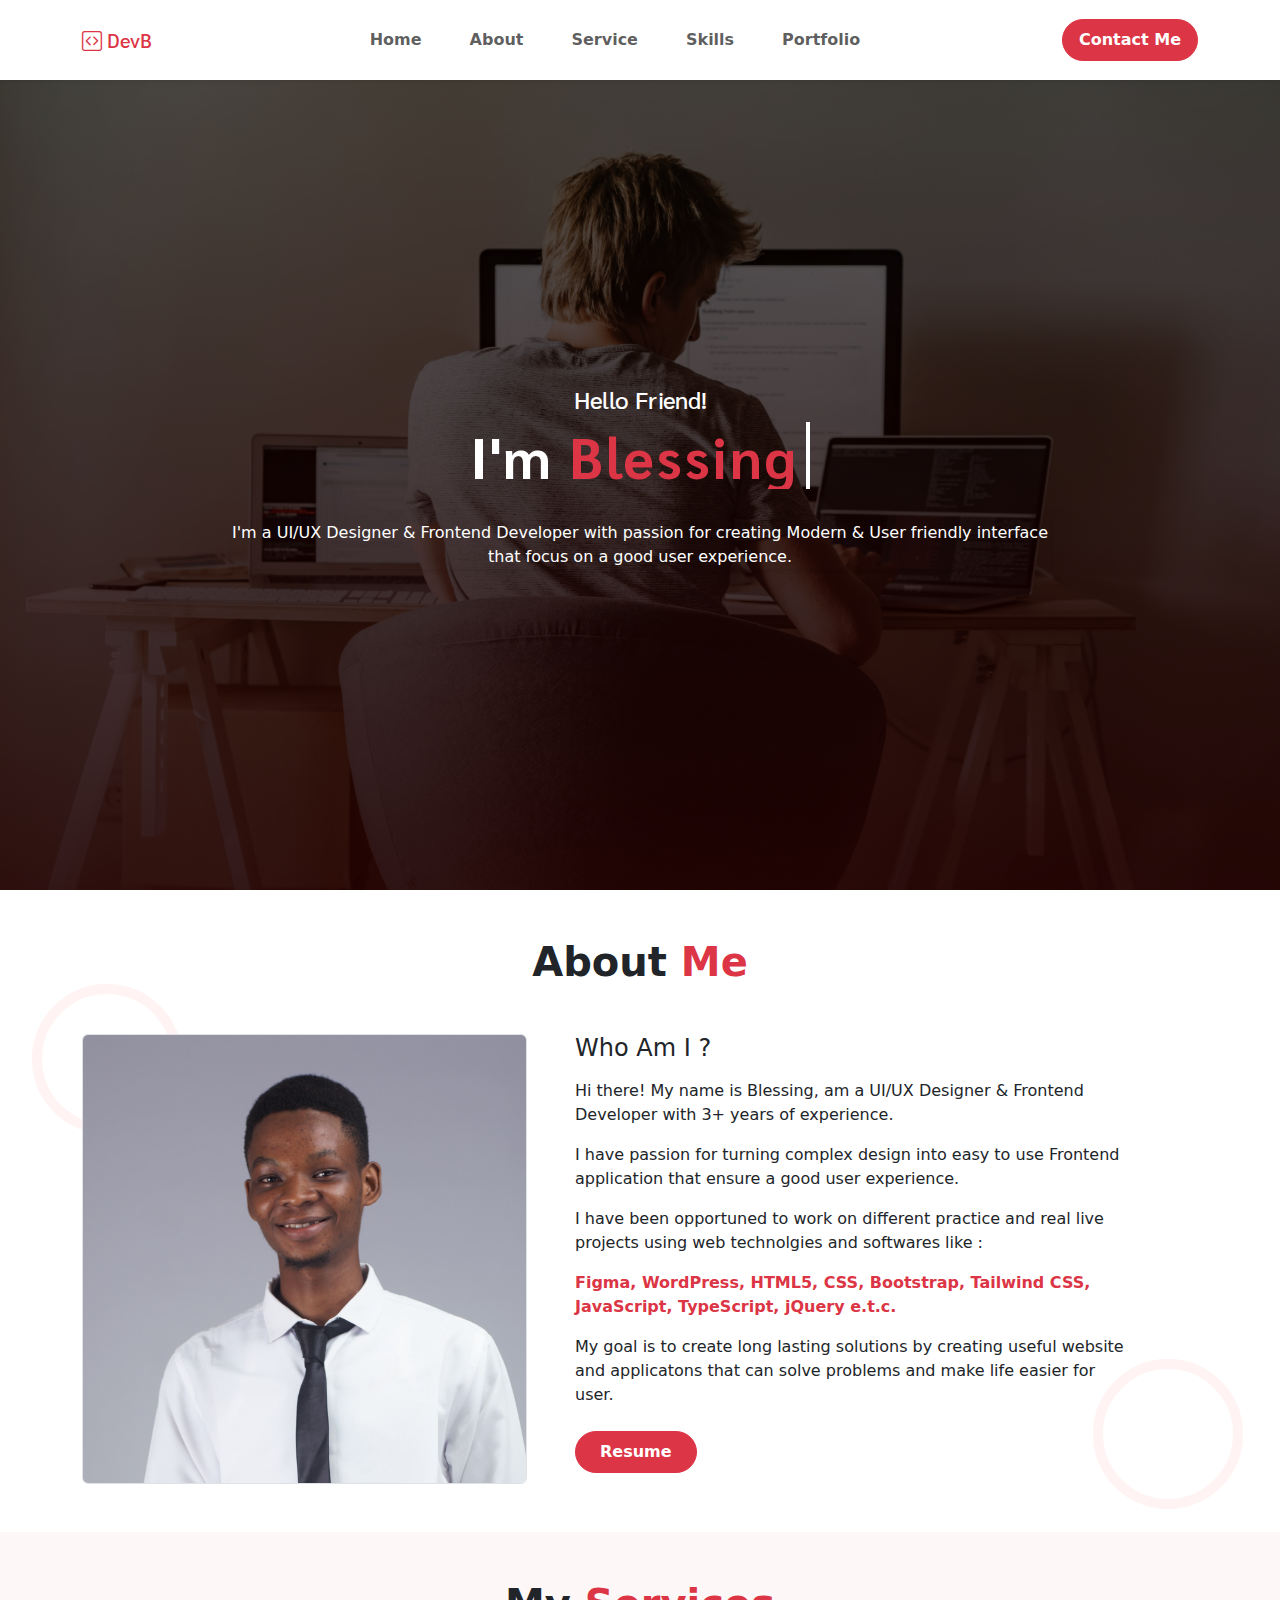
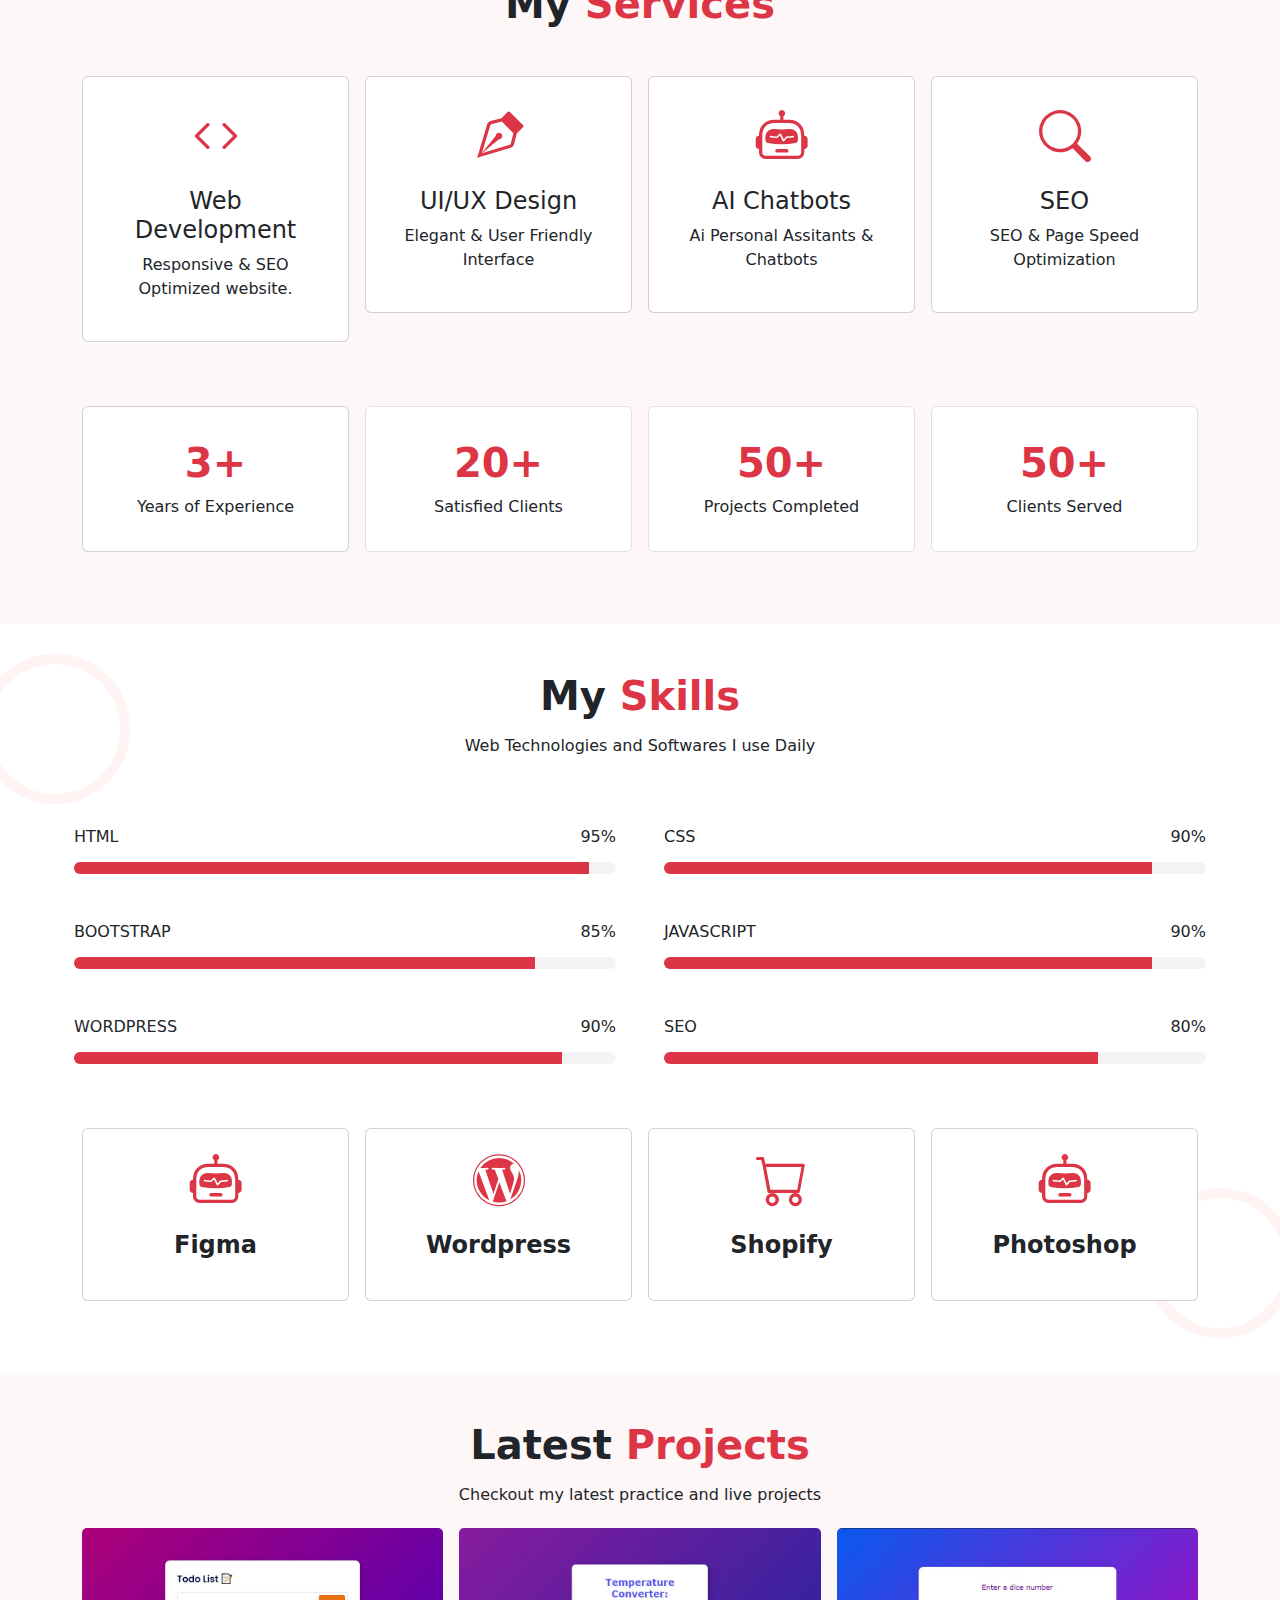
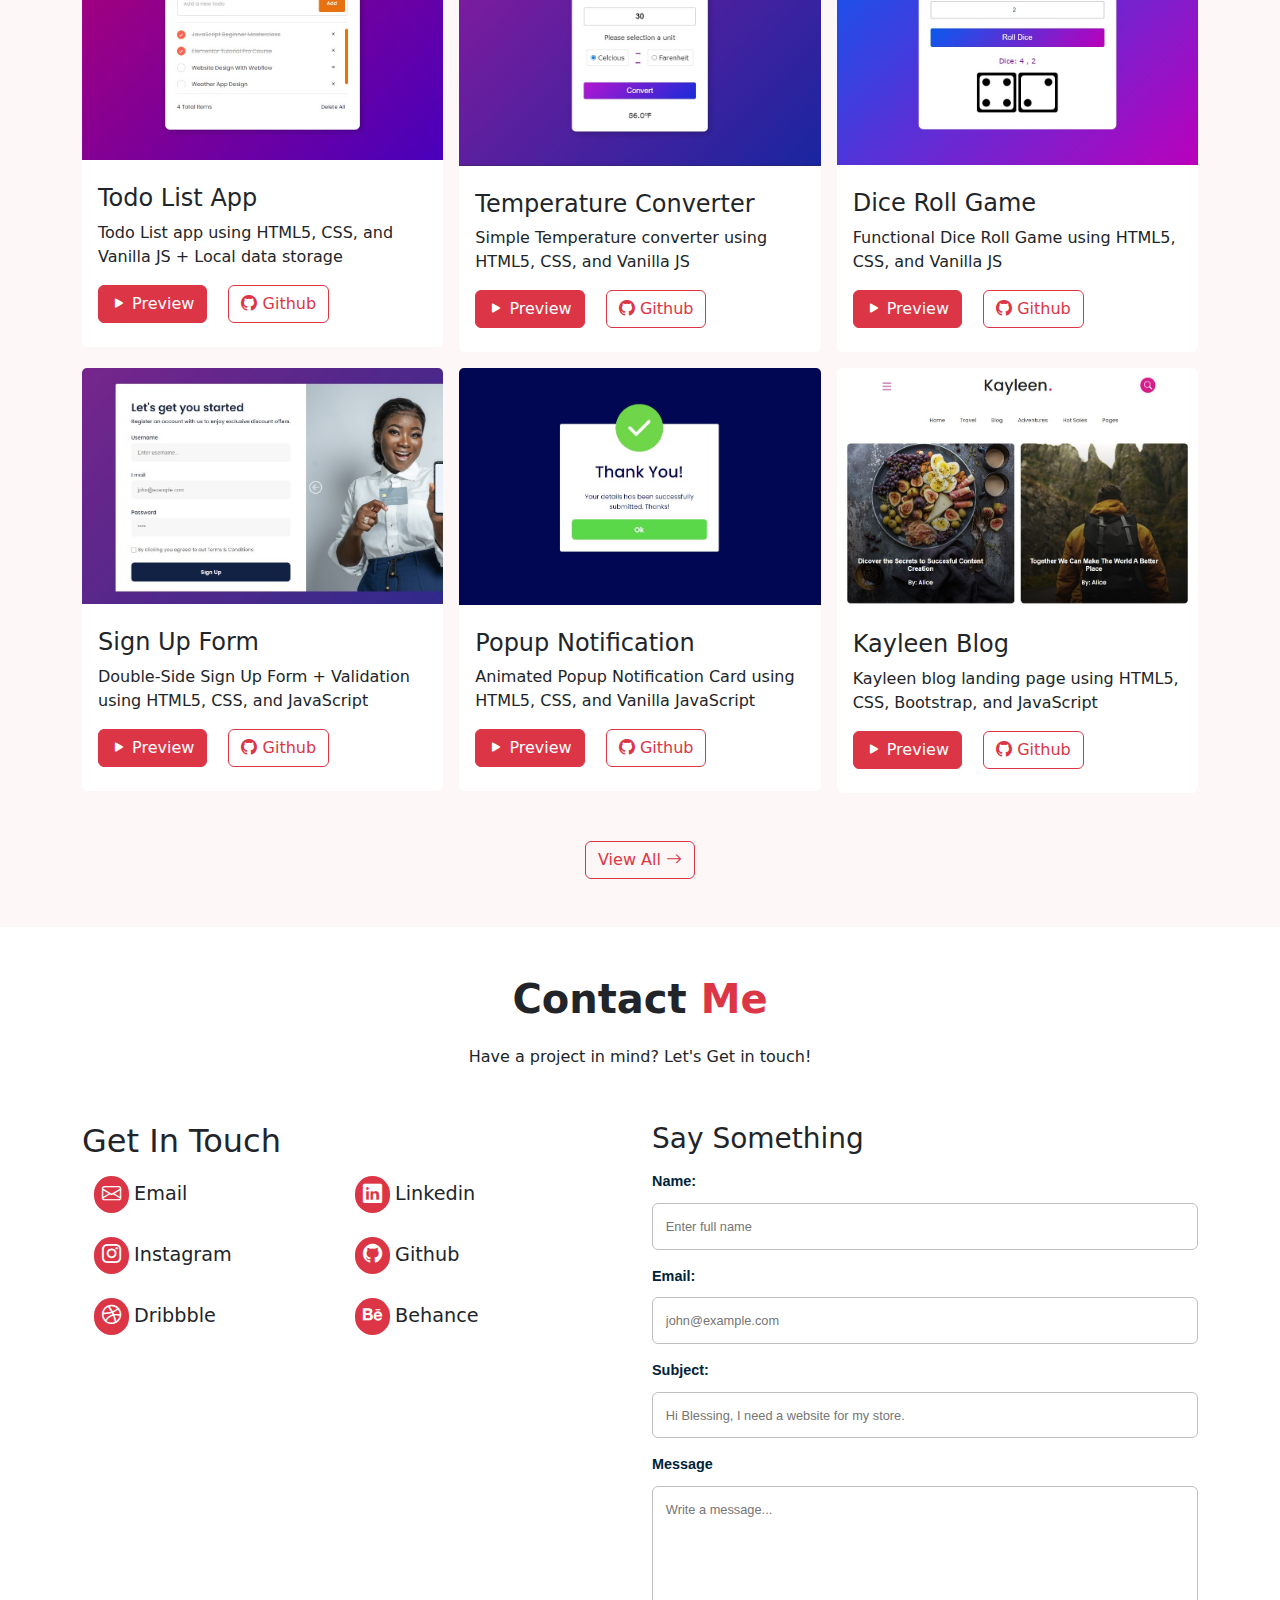
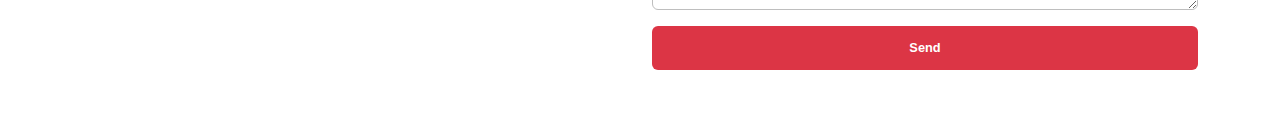
<file: index.html>
<!DOCTYPE html>
<html lang="en">
<head>
    <meta charset="UTF-8">
    <meta name="viewport" content="width=device-width, initial-scale=1.0">
    <title>Blessing Abayomi</title>
    <!-- Favicon -->
    <link rel="shortcut icon" href="favicon.ico" type="image/x-icon">
    <!-- Bootstrap -->
    <link rel="stylesheet"
        href="https://cdn.jsdelivr.net/npm/bootstrap-icons@1.11.3/font/bootstrap-icons.min.css"
    />
    <link rel="stylesheet" href="./bootstrap/css/bootstrap.min.css">
    <!-- Google Fonts -->
    <link rel="preconnect" href="https://fonts.googleapis.com">
    <link rel="preconnect" href="https://fonts.gstatic.com" crossorigin>
    <link
        href="https://fonts.googleapis.com/css2?family=Sarabun:ital,wght@0,100;0,200;0,300;0,400;0,500;0,600;0,700;0,800;1,100;1,200;1,300;1,400;1,500;1,600;1,700;1,800&display=swap"
        rel="stylesheet">
    <!-- Main Stylesheet -->
    <link rel="stylesheet" href="./style.css">

</head>
<body>
    <!-- Navigation Menu -->
    <header class="navbar bg-white shadow-sm py-2 py-md-1" id="navbar">
        <div class="container-md flex-row justify-content-between align-items-center">
            <a href="./index.html" class="navbar-brand text-danger sarabun-medium">
                <i class="bi bi-code-square"></i>
                DevB
            </a>
            <div class="navbar-container d-none d-md-block offscreen" data-value="100vw">
                <nav class="navbar">
                    <div class="menu-icon d-md-none close-icon">
                        <i class="bi bi-x text-danger h1 fw-bold"></i>
                    </div>
                    <ul class="navbar-nav text-light flex-column flex-md-row justify-content-center py-2 py-md-2 fw-semibold w-100">
                        <li class="nav-item mx-md-4">
                            <a href="./index.html" class="nav-link">Home</a>
                        </li>
                        <li class="nav-item mx-md-4">
                            <a href="#about" class="nav-link">About</a>
                        </li>
                        <li class="nav-item mx-md-4">
                            <a href="#service" class="nav-link">Service</a>
                        </li>
                        <li class="nav-item mx-md-4">
                            <a href="#skills" class="nav-link">Skills</a>
                        </li>
                        <li class="nav-item mx-md-4">
                            <a href="#portfolio" class="nav-link">Portfolio</a>
                        </li>
                        <a href="#contact" class="btn btn-danger px-4 py-2 mt-4 mx-4 rounded-pill d-inline-block d-md-none fw-semibold">
                            Contact Me
                        </a>
                    </ul>
                </nav>
            </div>

            <a href="#contact" class="btn btn-danger px-3 py-2 rounded-pill d-none d-md-inline-block fw-semibold">
                Contact Me
            </a>

            <div class="d-md-none menu-icon hamburger-icon">
                <i class="bi bi-list text-danger h1 fw-bold"></i>
            </div>
        </div>
    </header>

    <!-- Hero Section -->
    <section class="hero py-5">
        <div class="container px-4 h-100">
                <div class="heading text-center">
                    <h4 class="text-white sarabun-medium"> Hello Friend!</h4>
                    <div class="scroll-text sarabun-bold text-danger display-4 fw-bold">
                        <p class="text-1">
                            <span class="text-white">I'm</span>
                            Blessing
                        </p>
                        <p class="text-2">
                            <span class="text-white">I'm a</span>
                            UI/UX Designer
                        </p>
                        <p class="text-3">
                            <span class="text-white">&</span>
                            Frontend Developer
                        </p>
                    </div>
                </div>
                <p class="text-white shadow-sm text-center  w-75">
                    I'm a UI/UX Designer & Frontend Developer with passion for
                    creating Modern & User friendly interface
                    that focus on a good user experience.
                </p>
        </div>
    </section>

    <!-- About Section -->
    <section class="about py-5 position-relative" id="about">
        <div class="container px-5 px-sm-4">
            <h2 class="mb-4 mb-sm-5 fw-semibold display-6 text-center">
                About
                <span class="text-danger">Me</span>
            </h2>
            <div class="row g-4 text-start justify-content-center pe-md-5 position-relative">
                <div class="abstract one"></div>
                <div class="abstract two"></div>
                <div class="col-12 p-0 col-md-5 img-card rounded border overflow-hidden order-2 order-md-1">
                    <img
                        src="./img/remedy.jpg"
                        alt="remedy"
                        class="img-fluid"
                    />
                </div>
                <div class="col-12 col-md-7 order-1 order-md-2 ps-md-5">
                    <div class="paragraph mb-4">
                        <h4 class="mb-3 text-capitalize">Who am I ?</h4>
                        <p>
                            Hi there! My name is Blessing, am a UI/UX Designer & Frontend Developer
                            with 3+ years of experience.
                        </p>
                        <p>
                            I have passion for turning complex design into easy to use Frontend
                            application that ensure a good user experience.
                        </p>
                        <p>
                            I have been opportuned to work on different practice and real live projects using
                            web technolgies and softwares like :
                        </p>
                        <p>
                            <b class="text-danger">Figma, WordPress, HTML5, CSS, Bootstrap, Tailwind CSS, JavaScript, 
                                TypeScript, jQuery e.t.c.
                            </b>
                        </p>
                        <p>
                            My goal is to create long lasting solutions
                            by creating useful website and applicatons that can solve problems and
                            make life easier for user.
                        </p>
                    </div>
                    <a href="./Resume.pdf" target="_blank" class="btn btn-danger px-4 py-2 rounded-pill fw-semibold" download="resume">
                        Resume
                    </a>
                </div>
            </div>
        </div>
    </section>

    <!-- Service Section -->
    <section class="service py-5" id="service">
        <div class="container text-center">
            <h2 class="mb-4 mb-sm-5 fw-semibold display-6">
                My
                <span class="text-danger">
                    Services
                </span>
            </h2>
            <div class="row g-3 text-center align-items-stretch">
                <div class="col-12 col-lg-3 col-sm-6">
                    <div class="card py-4 px-2">
                        <i class="bi bi-code c-icon text-danger"></i>
                        <div class="card-body">
                            <h4 class="card-title">Web Development</h4>
                            <p class="card-text">Responsive & SEO Optimized website.</p>
                        </div>
                    </div>
                </div>
                <div class="col-12 col-lg-3 col-sm-6">
                    <div class="card py-4 px-2">
                        <i class="bi bi-vector-pen c-icon text-danger"></i>
                        <div class="card-body">
                            <h4 class="card-title">UI/UX Design</h4>
                            <p class="card-text">Elegant & User Friendly Interface</p>
                        </div>
                    </div>
                </div>
                <div class="col-12 col-lg-3 col-sm-6">
                    <div class="card py-4 px-2">
                        <i class="bi bi-robot c-icon text-danger"></i>
                        <div class="card-body">
                            <h4 class="card-title">AI Chatbots</h4>
                            <p class="card-text">Ai Personal Assitants & Chatbots</p>
                        </div>
                    </div>
                </div>
                <div class="col-12 col-lg-3 col-sm-6">
                    <div class="card py-4 px-2">
                        <i class="bi bi-search c-icon text-danger"></i>
                        <div class="card-body">
                            <h4 class="card-title">SEO</h4>
                            <p class="card-text">SEO & Page Speed Optimization</p>
                        </div>
                    </div>
                </div>
            </div>
            <div class="row mt-5 mb-4 g-3 text-center stats">
                <div class="col-12 col-lg-3 col-sm-6">
                    <div class="card py-3 px-2">
                        <div class="card-body">
                            <h4 class="card-title display-6 fw-bold text-danger">3+</h4>
                            <p class="card-text">Years of Experience</p>
                        </div>
                    </div>
                </div>
                <div class="col-12 col-lg-3 col-sm-6">
                    <div class="card border py-3 px-2">
                        <div class="card-body">
                            <h4 class="card-title display-6 fw-bold text-danger">20+</h4>
                            <p class="card-text">Satisfied Clients</p>
                        </div>
                    </div>
                </div>
                <div class="col-12 col-lg-3 col-sm-6">
                    <div class="card border py-3 px-2">
                        <div class="card-body">
                            <h4 class="card-title display-6 fw-bold text-danger">50+</h4>
                            <p class="card-text">Projects Completed</p>
                        </div>
                    </div>
                </div>
                <div class="col-12 col-lg-3 col-sm-6">
                    <div class="card border py-3 px-2">
                        <div class="card-body">
                            <h4 class="card-title display-6 fw-bold text-danger">50+</h4>
                            <p class="card-text">Clients Served</p>
                        </div>
                    </div>
                </div>
            </div>
        </div>
    </section>

    <!-- My Skills -->
    <section class="skills py-5 position-relative overflow-hidden" id="skills">
        <div class="abstract one"></div>
        <div class="abstract two"></div>
        <div class="container text-center">
            <h2 class="fw-semibold display-6">
                My
                <span class="text-danger" data-outline="Skills">
                    Skills
                </span>
            </h2>
            <h6 class="mt-3 mb-5 mb-sm-4">Web Technologies and Softwares I use Daily</h6>
            <div class="row row-cols-md-2 g-4 g-md-5 px-3 mt-md-3 mb-5">
                <div class="progress-group pe-md-4 p-0">
                    <div class="progress-label d-flex justify-content-between mb-2">
                        <h6>HTML</h6>
                        <h6>95%</h6>
                    </div>
                    <div class="progress p-0" role="progressbar" aria-label="HTML5" aria-valuenow="100" aria-valuemin="0" aria-valuemax="100">
                        <div class="progress-bar bg-danger" data-value="95%" style="width: 95%"></div>
                    </div>
                </div>

                <div class="progress-group ps-md-4 p-0">
                    <div class="progress-label d-flex justify-content-between mb-2">
                        <h6>CSS</h6>
                        <h6>90%</h6>
                    </div>
                    <div class="progress p-0" role="progressbar" aria-label="CSS3" aria-valuenow="100" aria-valuemin="0" aria-valuemax="100">
                        <div class="progress-bar bg-danger" data-value="90%" style="width: 90%"></div>
                    </div>
                </div>

                <div class="progress-group pe-md-4 p-0">
                    <div class="progress-label d-flex justify-content-between mb-2">
                        <h6>BOOTSTRAP</h6>
                        <h6>85%</h6>
                    </div>
                    <div class="progress p-0" role="progressbar" aria-label="BOOTSTRAP" aria-valuenow="100" aria-valuemin="0" aria-valuemax="100">
                        <div class="progress-bar bg-danger" data-value="85%" style="width: 85%"></div>
                    </div>
                </div>

                <div class="progress-group ps-md-4 p-0">
                    <div class="progress-label d-flex justify-content-between mb-2">
                        <h6>JAVASCRIPT</h6>
                        <h6>90%</h6>
                    </div>
                    <div class="progress p-0" role="progressbar" aria-label="JAVASCRIPT" aria-valuenow="100" aria-valuemin="0" aria-valuemax="100">
                        <div class="progress-bar bg-danger" data-value="90%" style="width: 90%"></div>
                    </div>
                </div>

                <div class="progress-group pe-md-4 p-0">
                    <div class="progress-label d-flex justify-content-between mb-2">
                        <h6>WORDPRESS</h6>
                        <h6>90%</h6>
                    </div>
                    <div class="progress p-0" role="progressbar" aria-label="WORDPRESS" aria-valuenow="100" aria-valuemin="0" aria-valuemax="100">
                        <div class="progress-bar bg-danger" data-value="90%" style="width: 90%"></div>
                    </div>
                </div>

                <div class="progress-group ps-md-4 p-0">
                    <div class="progress-label d-flex justify-content-between mb-2">
                        <h6>SEO</h6>
                        <h6>80%</h6>
                    </div>
                    <div class="progress p-0" role="progressbar" aria-label="SEO" aria-valuenow="100" aria-valuemin="0" aria-valuemax="100">
                        <div class="progress-bar bg-danger" data-value="80%" style="width: 80%"></div>
                    </div>
                </div>
            </div>
            <div class="row mt-5 mb-4 g-3 text-center stats">
                <div class="col-6 col-lg-3">
                    <div class="card py-3 px-2">
                        <i class="bi bi-robot c-icon text-danger"></i>
                        <div class="card-body">
                            <h4 class="card-title fw-semibold">Figma</h4>
                        </div>
                    </div>
                </div>
                <div class="col-6 col-lg-3">
                    <div class="card py-3 px-2">
                        <i class="bi bi-wordpress c-icon text-danger"></i>
                        <div class="card-body">
                            <h4 class="card-title fw-semibold">Wordpress</h4>
                        </div>
                    </div>
                </div>
                <div class="col-6 col-lg-3">
                    <div class="card py-3 px-2">
                        <i class="bi bi-cart c-icon text-danger"></i>
                        <div class="card-body">
                            <h4 class="card-title fw-semibold">Shopify</h4>
                        </div>
                    </div>
                </div>
                <div class="col-6 col-lg-3">
                    <div class="card py-3 px-2">
                        <i class="bi bi-robot c-icon text-danger"></i>
                        <div class="card-body">
                            <h4 class="card-title fw-semibold">Photoshop</h4>
                        </div>
                    </div>
                </div>
            </div>
        </div>
    </section>

    <!-- Portfolio Section -->
    <section class="portfolio py-5" id="portfolio">
        <div class="container text-center">
            <h2 class="fw-semibold display-6">
                Latest
                <span class="text-danger">
                    Projects
                </span>
            </h2>
            <h6 class="mt-3 mb-5 mb-sm-4">Checkout my latest practice and live projects</h6>
            <div class="row g-3 text-start">
                <div class="col-12 col-lg-4 col-sm-6">
                    <div class="card  border-0">
                        <img class="card-img-top" src="./img/projects/todo-list-app.jpg" alt="todo-list-app" />
                        <div class="card-body py-4">
                            <h4 class="card-title mb-2">Todo List App</h4>
                            <p class="card-text">Todo List app using HTML5, CSS, and Vanilla JS + Local data storage</p>
                            <a href="https://codesignerd.github.io/todo-list-app" class="card-link btn btn-danger">
                                <i class="bi bi-play-fill"></i> Preview
                            </a>
                            <a href="https://github.com/codesignerd/kayleen-blog" class="card-link btn btn-outline-danger">
                                <i class="bi bi-github card-link text-danger"></i> Github
                            </a>
                        </div>
                    </div>
                </div>
                <div class="col-12 col-lg-4 col-sm-6">
                    <div class="card  border-0">
                        <img class="card-img-top" src="./img/projects/temperature-converter.jpg" alt="temperature-converter" />
                        <div class="card-body py-4">
                            <h4 class="card-title mb-2">Temperature Converter</h4>
                            <p class="card-text">Simple Temperature converter using HTML5, CSS, and Vanilla JS</p>
                            <a href="https://codesignerd.github.io/temperature-converter" class="card-link btn btn-danger">
                                <i class="bi bi-play-fill"></i> Preview
                            </a>
                            <a href="https://github.com/codesignerd/temperature-converter" class="card-link btn btn-outline-danger">
                                <i class="bi bi-github card-link text-danger"></i> Github
                            </a>
                        </div>
                    </div>
                </div>
                <div class="col-12 col-lg-4 col-sm-6">
                    <div class="card border-0">
                        <img class="card-img-top" src="./img/projects/dice-roll-game.jpg" alt="dice-roll-game" />
                        <div class="card-body py-4">
                            <h4 class="card-title mb-2">Dice Roll Game</h4>
                            <p class="card-text">Functional Dice Roll Game using HTML5, CSS, and Vanilla JS</p>
                            <a href="https://codesignerd.github.io/" class="card-link btn btn-danger">
                                <i class="bi bi-play-fill"></i> Preview
                            </a>
                            <a href="https://github.com/codesignerd/" class="card-link btn btn-outline-danger">
                                <i class="bi bi-github card-link text-danger"></i> Github
                            </a>
                        </div>
                    </div>
                </div>
                <div class="col-12 col-lg-4 col-sm-6">                    
                    <div class="card border-0">
                        <img class="card-img-top" src="./img/projects/sign-up-form.jpg" alt="sign-up-form" />
                        <div class="card-body py-4">
                            <h4 class="card-title mb-2">Sign Up Form</h4>
                            <p class="card-text">Double-Side Sign Up Form + Validation using HTML5, CSS, and JavaScript</p>
                            <a href="https://codesignerd.github.io/" class="card-link btn btn-danger">
                                <i class="bi bi-play-fill"></i> Preview
                            </a>
                            <a href="https://github.com/codesignerd/" class="card-link btn btn-outline-danger">
                                <i class="bi bi-github card-link text-danger"></i> Github
                            </a>
                        </div>
                    </div>
                </div>
                <div class="col-12 col-lg-4 col-sm-6">
                    <div class="card border-0">
                        <img class="card-img-top" src="./img/projects/popup-card.jpg" alt="popup-card" />
                        <div class="card-body py-4">
                            <h4 class="card-title mb-2">Popup Notification</h4>
                            <p class="card-text">Animated Popup Notification Card using HTML5, CSS, and Vanilla JavaScript</p>
                            <a href="https://codesignerd.github.io/" class="card-link btn btn-danger">
                                <i class="bi bi-play-fill"></i> Preview
                            </a>
                            <a href="https://github.com/codesignerd/" class="card-link btn btn-outline-danger">
                                <i class="bi bi-github card-link text-danger"></i> Github
                            </a>
                        </div>
                    </div>
                </div>
                <div class="col-12 col-lg-4 col-sm-6">
                    <div class="card border-0">
                        <img class="card-img-top" src="./img/projects/kayleen-blog.jpg" alt="kayleen-blog" />
                        <div class="card-body py-4">
                            <h4 class="card-title mb-2">Kayleen Blog</h4>
                            <p class="card-text">Kayleen  blog landing page using HTML5, CSS, Bootstrap, and JavaScript</p>
                            <a href="https://codesignerd.github.io/" class="card-link btn btn-danger">
                                <i class="bi bi-play-fill"></i> Preview
                            </a>
                            <a href="https://github.com/codesignerd/" class="card-link btn btn-outline-danger">
                                <i class="bi bi-github card-link text-danger"></i> Github
                            </a>
                        </div>
                    </div>
                </div>
            </div>
            <a href="./portfolio.html" class="btn btn-outline-danger mt-5">
                View All 
                <i class="bi bi-arrow-right card-link text-danger"></i>
            </a>
        </div>
        </div>
    </section>

    <!-- Contact Section -->
    <section class="contact bg-white py-5" id="contact">
        <div class="container text-center">
            <h2 class="mb-3 mb-sm-4 fw-semibold display-6">
                Contact
                <span class="text-danger">
                    Me
                </span>
            </h2>
            <h6>Have a project in mind? Let's Get in touch!</h6>
            <div class="mt-3 mt-sm-4 row g-3 text-start g-md-4 justify-content-center">
                <div class="col-md-6">
                    <h2 class="py-2">Get In Touch</h2>
                    <div class="row g-4 row-cols-2 ps-4 pe-4">
                        <a href="mailto:blessingabayomi0204@gmail.com" class="nav-link">
                            <div class="details">
                                <div class="box bg-danger d-inline-block py-1 px-2">
                                    <i class="bi bi-envelope text-white"></i>
                                </div>
                                <span>Email</span>
                            </div>
                        </a>
                        <a href="https://linkedin.com/blessingabayomi" class="nav-link">
                            <div class="details">
                                <div class="box bg-danger d-inline-block py-1 px-2">
                                    <i class="bi bi-linkedin text-white"></i>
                                </div>
                                <span>Linkedin</span>
                            </div>
                        </a>
                        <a href="https://instagram.com/blessing.ux" class="nav-link">
                            <div class="details">
                                <div class="box bg-danger d-inline-block py-1 px-2">
                                    <i class="bi bi-instagram text-white"></i>
                                </div>
                                <span>Instagram</span>
                            </div>
                        </a>
                        <a href="https://github.com/codesignerd" class="nav-link">
                            <div class="details">
                                <div class="box bg-danger d-inline-block py-1 px-2">
                                    <i class="bi bi-github text-white"></i>
                                </div>
                                <span>Github</span>
                            </div>
                        </a>
                        <a href="https://dribbble.com/blessing_ux" class="nav-link">
                            <div class="details">
                                <div class="box bg-danger d-inline-block py-1 px-2">
                                    <i class="bi bi-dribbble text-white"></i>
                                </div>
                                <span>Dribbble</span>
                            </div>
                        </a>
                        <a href="https://behance.com/blessing_ux" class="nav-link">
                            <div class="details">
                                <div class="box bg-danger d-inline-block py-1 px-2">
                                    <i class="bi bi-behance text-white"></i>
                                </div>
                                <span>Behance</span>
                            </div>
                        </a>
                    </div>
                </div>
                <div class="col-md-6">
                    <h3 class="py-2">Say Something</h3>
                    <form action="https://formspree.io/f/mdknnyly" class="contact-form" method="POST">
                        <div class="form-group">
                            <label for="fullName" class="form-label">Name:</label>
                            <input
                                type="text"
                                name="name"
                                id="fullName"
                                placeholder="Enter full name"
                                class="form-input"
                                required
                            />
                        </div>
                        <div class="form-group">
                            <label for="email" class="form-label">Email:</label>
                            <input
                                type="email"
                                name="email"
                                id="email"
                                placeholder="john@example.com"
                                class="form-input"
                                required  
                            />
                        </div>
                        <div class="form-group">
                            <label for="fullName" class="form-label">Subject:</label>
                            <input
                                type="text"
                                name="subject"
                                id="subject"
                                placeholder="Hi Blessing, I need a website for my store."
                                class="form-input"
                                required
                            />
                        </div>
                        <div class="form-group">
                            <label for="message" class="form-label">Message</label>
                            <textarea
                                name="message"
                                id="message"
                                cols="40"
                                rows="5"
                                placeholder="Write a message..."
                            ></textarea>
                        </div>
                        <button type="submit" class="bg-danger">Send</button>
                    </form>
                </div>
            </div>
        </div>
    </section>
    
    <!-- Scroll To Top Btn -->
    <a href="#navbar" class="btn btn-danger scroll-top-btn" id="scroll-top-btn">
        <i class="bi bi-arrow-up"></i>
    </a>
    
    <!-- Footer -->
    <footer class="footer" id="footer">
        <div class="container">
                
        </div>
    </footer>
    
    <script src="./bootstrap/js/bootstrap.bundle.min.js"></script>
    <script src="./main.js"></script>
</body>
</html>
</file>
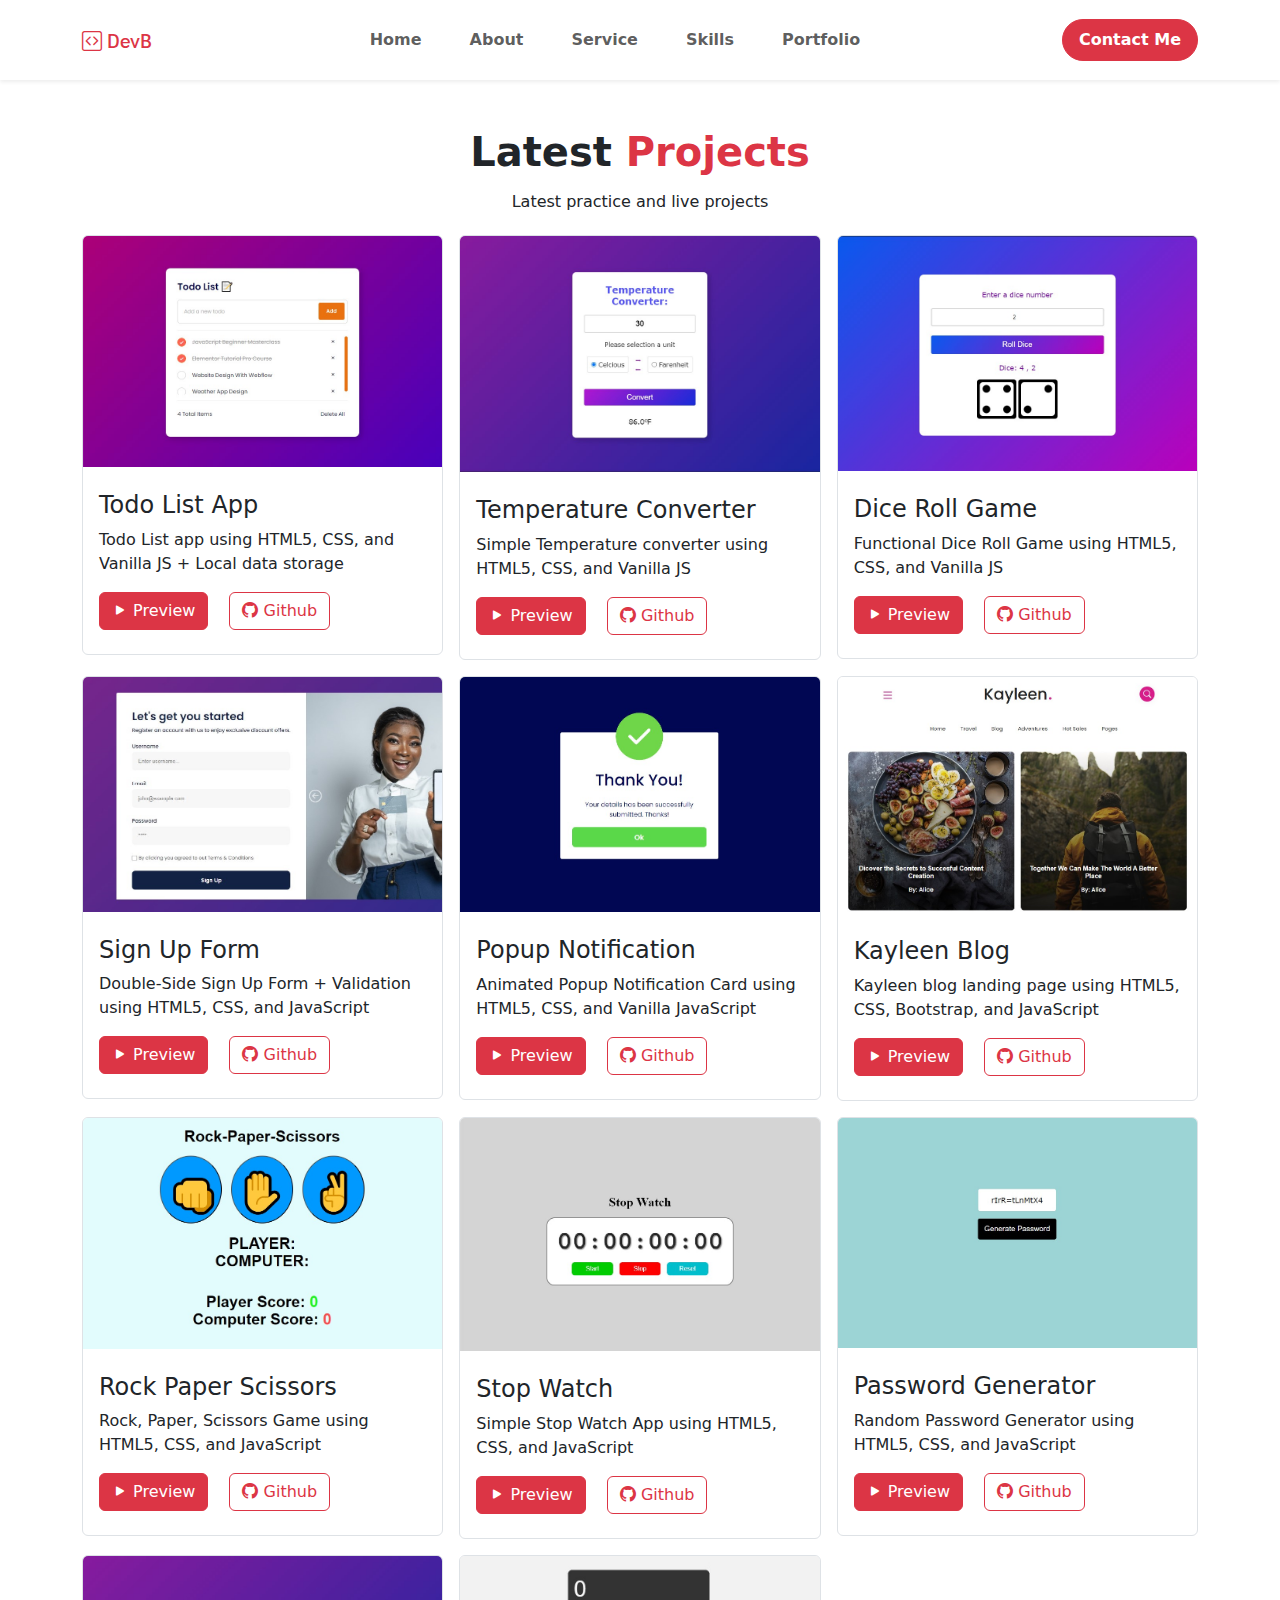
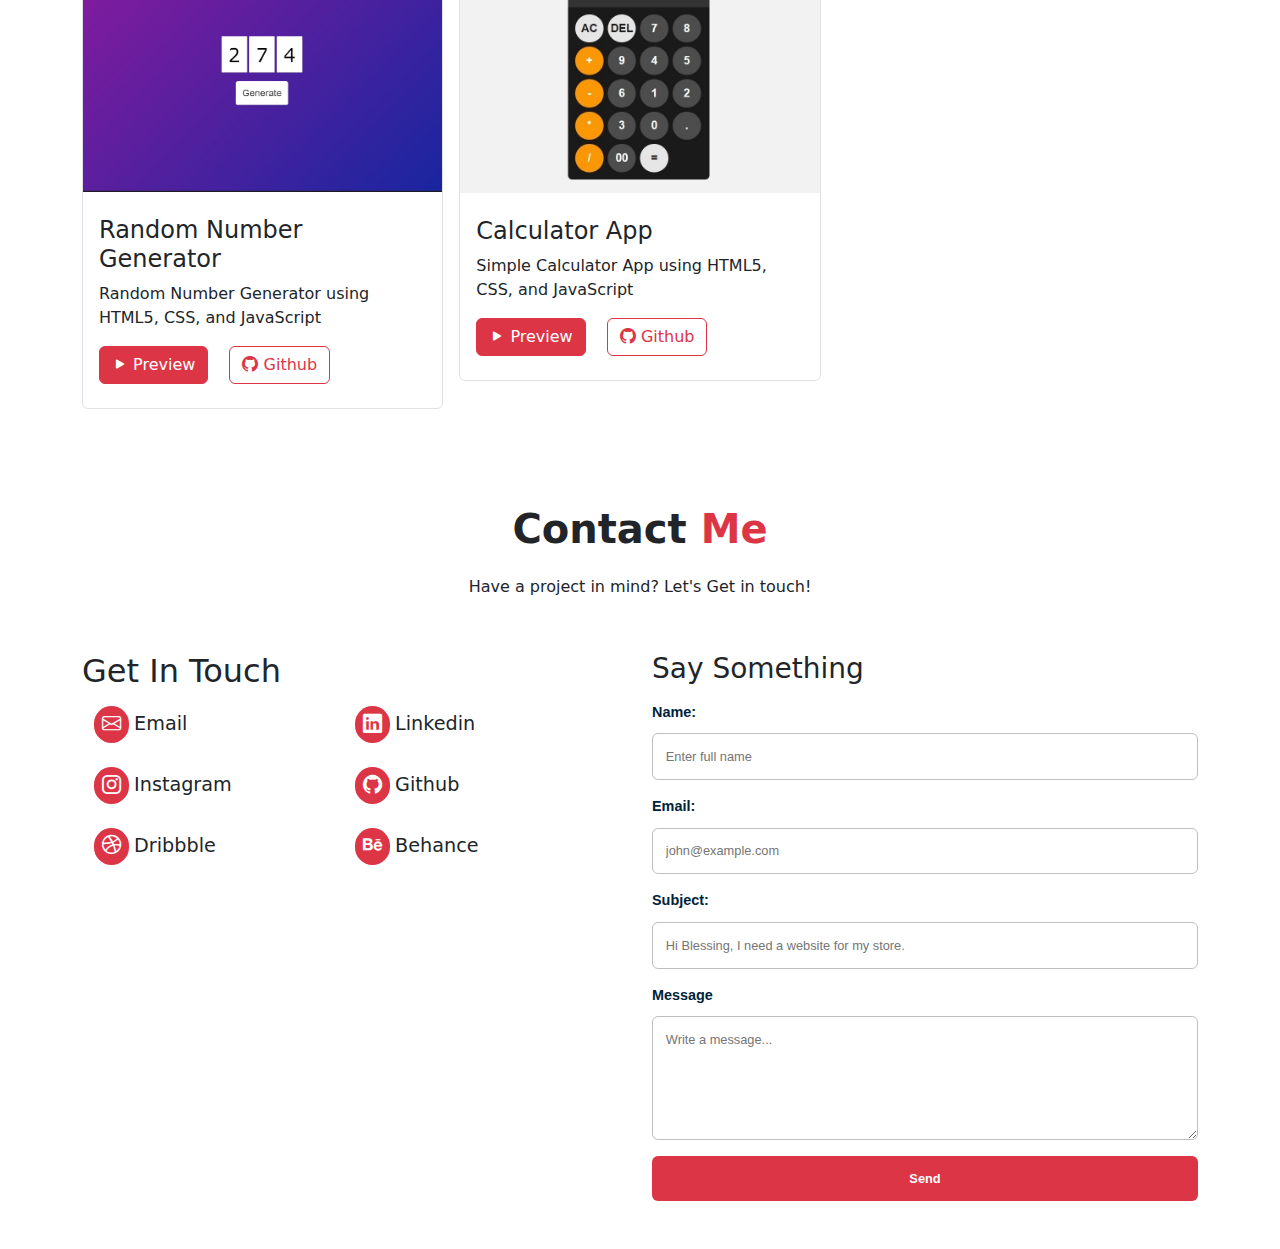
<file: portfolio.html>
<!DOCTYPE html>
<html lang="en">
  <head>
    <meta charset="UTF-8" />
    <meta name="viewport" content="width=device-width, initial-scale=1.0" />
    <title>Projects - Blessing Abayomi</title>
    <!-- Favicon -->
    <link rel="shortcut icon" href="favicon.ico" type="image/x-icon" />
    <!-- Bootstrap -->
    <link
      rel="stylesheet"
      href="https://cdn.jsdelivr.net/npm/bootstrap-icons@1.11.3/font/bootstrap-icons.min.css"
    />
    <link rel="stylesheet" href="./bootstrap/css/bootstrap.min.css" />
    <!-- Google Fonts -->
    <link rel="preconnect" href="https://fonts.googleapis.com" />
    <link rel="preconnect" href="https://fonts.gstatic.com" crossorigin />
    <link
      href="https://fonts.googleapis.com/css2?family=Sarabun:ital,wght@0,100;0,200;0,300;0,400;0,500;0,600;0,700;0,800;1,100;1,200;1,300;1,400;1,500;1,600;1,700;1,800&display=swap"
      rel="stylesheet"
    />
    <!-- Main Stylesheet -->
    <link rel="stylesheet" href="./style.css" />
  </head>
  <body>
    <!-- Navigation Menu -->
    <header class="navbar bg-white shadow-sm py-2 py-md-1" id="navbar">
      <div
        class="container-md flex-row justify-content-between align-items-center"
      >
        <a href="./index.html" class="navbar-brand text-danger sarabun-medium">
          <i class="bi bi-code-square"></i>
          DevB
        </a>
        <div>
          <nav
            class="navbar bg-white d-none d-md-block offscreen"
            data-value="80vh"
          >
            <div class="d-md-none menu-icon close-icon">
              <i class="bi bi-x text-danger h1 fw-bold"></i>
            </div>
            <ul
              class="navbar-nav text-light flex-column flex-md-row justify-content-center py-2 py-md-2 fw-semibold w-100"
            >
              <li class="nav-item mx-md-4">
                <a href="./index.html" class="nav-link">Home</a>
              </li>
              <li class="nav-item mx-md-4">
                <a href="./index.html#about" class="nav-link">About</a>
              </li>
              <li class="nav-item mx-md-4">
                <a href="./index.html#service" class="nav-link">Service</a>
              </li>
              <li class="nav-item mx-md-4">
                <a href="./index.html#skills" class="nav-link">Skills</a>
              </li>
              <li class="nav-item mx-md-4">
                <a href="#portfolio" class="nav-link">Portfolio</a>
              </li>
              <a
                href="#contact"
                class="btn btn-danger px-4 py-2 mt-4 mx-4 rounded-pill d-inline-block d-md-none fw-semibold"
              >
                Contact Me
              </a>
            </ul>
          </nav>
        </div>

        <a
          href="#contact"
          class="btn btn-danger px-3 py-2 rounded-pill d-none d-md-inline-block fw-semibold"
        >
          Contact Me
        </a>

        <div class="d-md-none menu-icon hamburger-icon">
          <i class="bi bi-list text-danger h1 fw-bold"></i>
        </div>
      </div>
    </header>

    <main>
      <!-- Portfolio Section -->
      <section class="portfolio py-5 bg-white" id="portfolio">
        <div class="container text-center">
          <h2 class="fw-semibold display-6">
            Latest
            <span class="text-danger"> Projects </span>
          </h2>
          <h6 class="mt-3 mb-5 mb-sm-4">Latest practice and live projects</h6>
          <div class="row g-3 text-start">
            <div class="col-12 col-lg-4 col-sm-6">
              <div class="card border">
                <img
                  class="card-img-top"
                  src="./img/projects/todo-list-app.jpg"
                  alt="todo-list-app"
                />
                <div class="card-body py-4">
                  <h4 class="card-title mb-2">Todo List App</h4>
                  <p class="card-text">
                    Todo List app using HTML5, CSS, and Vanilla JS + Local data
                    storage
                  </p>
                  <a
                    href="https://codesignerd.github.io/todo-list-app"
                    class="card-link btn btn-danger"
                  >
                    <i class="bi bi-play-fill"></i> Preview
                  </a>
                  <a
                    href="https://github.com/codesignerd/todo-list-app"
                    class="card-link btn btn-outline-danger"
                  >
                    <i class="bi bi-github card-link text-danger"></i> Github
                  </a>
                </div>
              </div>
            </div>
            <div class="col-12 col-lg-4 col-sm-6">
              <div class="card border">
                <img
                  class="card-img-top"
                  src="./img/projects/temperature-converter.jpg"
                  alt="temperature-converter"
                />
                <div class="card-body py-4">
                  <h4 class="card-title mb-2">Temperature Converter</h4>
                  <p class="card-text">
                    Simple Temperature converter using HTML5, CSS, and Vanilla
                    JS
                  </p>
                  <a
                    href="https://codesignerd.github.io/temperature-converter"
                    class="card-link btn btn-danger"
                  >
                    <i class="bi bi-play-fill"></i> Preview
                  </a>
                  <a
                    href="https://github.com/codesignerd/temperature-converter"
                    class="card-link btn btn-outline-danger"
                  >
                    <i class="bi bi-github card-link text-danger"></i> Github
                  </a>
                </div>
              </div>
            </div>
            <div class="col-12 col-lg-4 col-sm-6">
              <div class="card border">
                <img
                  class="card-img-top"
                  src="./img/projects/dice-roll-game.jpg"
                  alt="dice-roll-game"
                />
                <div class="card-body py-4">
                  <h4 class="card-title mb-2">Dice Roll Game</h4>
                  <p class="card-text">
                    Functional Dice Roll Game using HTML5, CSS, and Vanilla JS
                  </p>
                  <a
                    href="https://codesignerd.github.io/dice-roll-game"
                    class="card-link btn btn-danger"
                  >
                    <i class="bi bi-play-fill"></i> Preview
                  </a>
                  <a
                    href="https://github.com/codesignerd/dice-roll-game"
                    class="card-link btn btn-outline-danger"
                  >
                    <i class="bi bi-github card-link text-danger"></i> Github
                  </a>
                </div>
              </div>
            </div>
            <div class="col-12 col-lg-4 col-sm-6">
              <div class="card border">
                <img
                  class="card-img-top"
                  src="./img/projects/sign-up-form.jpg"
                  alt="sign-up-form"
                />
                <div class="card-body py-4">
                  <h4 class="card-title mb-2">Sign Up Form</h4>
                  <p class="card-text">
                    Double-Side Sign Up Form + Validation using HTML5, CSS, and
                    JavaScript
                  </p>
                  <a
                    href="https://codesignerd.github.io/sign-up-form"
                    class="card-link btn btn-danger"
                  >
                    <i class="bi bi-play-fill"></i> Preview
                  </a>
                  <a
                    href="https://github.com/codesignerd/sign-up-form"
                    class="card-link btn btn-outline-danger"
                  >
                    <i class="bi bi-github card-link text-danger"></i> Github
                  </a>
                </div>
              </div>
            </div>
            <div class="col-12 col-lg-4 col-sm-6">
              <div class="card border">
                <img
                  class="card-img-top"
                  src="./img/projects/popup-card.jpg"
                  alt="popup-card"
                />
                <div class="card-body py-4">
                  <h4 class="card-title mb-2">Popup Notification</h4>
                  <p class="card-text">
                    Animated Popup Notification Card using HTML5, CSS, and
                    Vanilla JavaScript
                  </p>
                  <a
                    href="https://codesignerd.github.io/popup-card"
                    class="card-link btn btn-danger"
                  >
                    <i class="bi bi-play-fill"></i> Preview
                  </a>
                  <a
                    href="https://github.com/codesignerd/popup-card"
                    class="card-link btn btn-outline-danger"
                  >
                    <i class="bi bi-github card-link text-danger"></i> Github
                  </a>
                </div>
              </div>
            </div>
            <div class="col-12 col-lg-4 col-sm-6">
              <div class="card border">
                <img
                  class="card-img-top"
                  src="./img/projects/kayleen-blog.jpg"
                  alt="kayleen-blog"
                />
                <div class="card-body py-4">
                  <h4 class="card-title mb-2">Kayleen Blog</h4>
                  <p class="card-text">
                    Kayleen blog landing page using HTML5, CSS, Bootstrap, and
                    JavaScript
                  </p>
                  <a
                    href="https://codesignerd.github.io/kayleen-blog"
                    class="card-link btn btn-danger"
                  >
                    <i class="bi bi-play-fill"></i> Preview
                  </a>
                  <a
                    href="https://github.com/codesignerd/kayleen-blog"
                    class="card-link btn btn-outline-danger"
                  >
                    <i class="bi bi-github card-link text-danger"></i> Github
                  </a>
                </div>
              </div>
            </div>
            <div class="col-12 col-lg-4 col-sm-6">
              <div class="card border">
                <img
                  class="card-img-top"
                  src="./img/projects/rock-paper-scissors.jpg"
                  alt="rock-paper-scissors"
                />
                <div class="card-body py-4">
                  <h4 class="card-title mb-2">Rock Paper Scissors</h4>
                  <p class="card-text">
                    Rock, Paper, Scissors Game using HTML5, CSS, and JavaScript
                  </p>
                  <a
                    href="https://codesignerd.github.io/rock-paper-scissors"
                    class="card-link btn btn-danger"
                  >
                    <i class="bi bi-play-fill"></i> Preview
                  </a>
                  <a
                    href="https://github.com/codesignerd/rock-paper-scissors"
                    class="card-link btn btn-outline-danger"
                  >
                    <i class="bi bi-github card-link text-danger"></i> Github
                  </a>
                </div>
              </div>
            </div>
            <div class="col-12 col-lg-4 col-sm-6">
              <div class="card border">
                <img
                  class="card-img-top"
                  src="./img/projects/stop-watch.jpg"
                  alt="stop-watch"
                />
                <div class="card-body py-4">
                  <h4 class="card-title mb-2">Stop Watch</h4>
                  <p class="card-text">
                    Simple Stop Watch App using HTML5, CSS, and JavaScript
                  </p>
                  <a
                    href="https://codesignerd.github.io/stop-watch"
                    class="card-link btn btn-danger"
                  >
                    <i class="bi bi-play-fill"></i> Preview
                  </a>
                  <a
                    href="https://github.com/codesignerd/stop-watch"
                    class="card-link btn btn-outline-danger"
                  >
                    <i class="bi bi-github card-link text-danger"></i> Github
                  </a>
                </div>
              </div>
            </div>
            <div class="col-12 col-lg-4 col-sm-6">
              <div class="card border">
                <img
                  class="card-img-top"
                  src="./img/projects/password-generator.jpg"
                  alt="password-generator"
                />
                <div class="card-body py-4">
                  <h4 class="card-title mb-2">Password Generator</h4>
                  <p class="card-text">
                    Random Password Generator using HTML5, CSS, and JavaScript
                  </p>
                  <a
                    href="https://codesignerd.github.io/password-generator"
                    class="card-link btn btn-danger"
                  >
                    <i class="bi bi-play-fill"></i> Preview
                  </a>
                  <a
                    href="https://github.com/codesignerd/password-generator"
                    class="card-link btn btn-outline-danger"
                  >
                    <i class="bi bi-github card-link text-danger"></i> Github
                  </a>
                </div>
              </div>
            </div>
            <div class="col-12 col-lg-4 col-sm-6">
              <div class="card border">
                <img
                  class="card-img-top"
                  src="./img/projects/random-number-generator.jpg"
                  alt="random-number-generator"
                />
                <div class="card-body py-4">
                  <h4 class="card-title mb-2">Random Number Generator</h4>
                  <p class="card-text">
                    Random Number Generator using HTML5, CSS, and JavaScript
                  </p>
                  <a
                    href="https://codesignerd.github.io/random-number-generator"
                    class="card-link btn btn-danger"
                  >
                    <i class="bi bi-play-fill"></i> Preview
                  </a>
                  <a
                    href="https://github.com/codesignerd/random-number-generator"
                    class="card-link btn btn-outline-danger"
                  >
                    <i class="bi bi-github card-link text-danger"></i> Github
                  </a>
                </div>
              </div>
            </div>
            <div class="col-12 col-lg-4 col-sm-6">
              <div class="card border">
                <img
                  class="card-img-top"
                  src="./img/projects/simple-calculator.jpg"
                  alt="simple-calculator"
                />
                <div class="card-body py-4">
                  <h4 class="card-title mb-2">Calculator App</h4>
                  <p class="card-text">
                    Simple Calculator App using HTML5, CSS, and JavaScript
                  </p>
                  <a
                    href="https://codesignerd.github.io/simple-calculator"
                    class="card-link btn btn-danger"
                  >
                    <i class="bi bi-play-fill"></i> Preview
                  </a>
                  <a
                    href="https://github.com/codesignerd/simple-calculator"
                    class="card-link btn btn-outline-danger"
                  >
                    <i class="bi bi-github card-link text-danger"></i> Github
                  </a>
                </div>
              </div>
            </div>
          </div>
        </div>
      </section>

      <!-- Contact Section -->
      <section class="contact bg-white py-5" id="contact">
        <div class="container text-center">
          <h2 class="mb-3 mb-sm-4 fw-semibold display-6">
            Contact
            <span class="text-danger"> Me </span>
          </h2>
          <h6>Have a project in mind? Let's Get in touch!</h6>
          <div
            class="mt-3 mt-sm-4 row g-3 text-start g-md-4 justify-content-center"
          >
            <div class="col-md-6">
              <h2 class="py-2">Get In Touch</h2>
              <div class="row g-4 row-cols-2 ps-4 pe-4">
                <a href="mailto:blessingabayomi0204@gmail.com" class="nav-link">
                  <div class="details">
                    <div class="box bg-danger d-inline-block py-1 px-2">
                      <i class="bi bi-envelope text-white"></i>
                    </div>
                    <span>Email</span>
                  </div>
                </a>
                <a href="https://linkedin.com/blessingabayomi" class="nav-link">
                  <div class="details">
                    <div class="box bg-danger d-inline-block py-1 px-2">
                      <i class="bi bi-linkedin text-white"></i>
                    </div>
                    <span>Linkedin</span>
                  </div>
                </a>
                <a href="https://instagram.com/blessing.ux" class="nav-link">
                  <div class="details">
                    <div class="box bg-danger d-inline-block py-1 px-2">
                      <i class="bi bi-instagram text-white"></i>
                    </div>
                    <span>Instagram</span>
                  </div>
                </a>
                <a href="https://github.com/codesignerd" class="nav-link">
                  <div class="details">
                    <div class="box bg-danger d-inline-block py-1 px-2">
                      <i class="bi bi-github text-white"></i>
                    </div>
                    <span>Github</span>
                  </div>
                </a>
                <a href="https://dribbble.com/blessing_ux" class="nav-link">
                  <div class="details">
                    <div class="box bg-danger d-inline-block py-1 px-2">
                      <i class="bi bi-dribbble text-white"></i>
                    </div>
                    <span>Dribbble</span>
                  </div>
                </a>
                <a href="https://behance.com/blessing_ux" class="nav-link">
                  <div class="details">
                    <div class="box bg-danger d-inline-block py-1 px-2">
                      <i class="bi bi-behance text-white"></i>
                    </div>
                    <span>Behance</span>
                  </div>
                </a>
              </div>
            </div>
            <div class="col-md-6">
              <h3 class="py-2">Say Something</h3>
              <form
                action="https://formspree.io/f/mdknnyly"
                class="contact-form"
                method="POST"
              >
                <div class="form-group">
                  <label for="fullName" class="form-label">Name:</label>
                  <input
                    type="text"
                    name="name"
                    id="fullName"
                    placeholder="Enter full name"
                    class="form-input"
                    required
                  />
                </div>
                <div class="form-group">
                  <label for="email" class="form-label">Email:</label>
                  <input
                    type="email"
                    name="email"
                    id="email"
                    placeholder="john@example.com"
                    class="form-input"
                    required
                  />
                </div>
                <div class="form-group">
                  <label for="fullName" class="form-label">Subject:</label>
                  <input
                    type="text"
                    name="subject"
                    id="subject"
                    placeholder="Hi Blessing, I need a website for my store."
                    class="form-input"
                    required
                  />
                </div>
                <div class="form-group">
                  <label for="message" class="form-label">Message</label>
                  <textarea
                    name="message"
                    id="message"
                    cols="40"
                    rows="5"
                    placeholder="Write a message..."
                  ></textarea>
                </div>
                <button type="submit" class="bg-danger">Send</button>
              </form>
            </div>
          </div>
        </div>
      </section>
    </main>

    <!-- Scroll To Top Btn -->
    <a href="#navbar" class="btn btn-danger scroll-top-btn" id="scroll-top-btn">
      <i class="bi bi-arrow-up"></i>
    </a>

    <!-- Footer -->
    <footer class="footer" id="footer">
      <div class="container"></div>
    </footer>

    <script src="./bootstrap/js/bootstrap.bundle.min.js"></script>
    <script src="./main.js"></script>
  </body>
</html>
</file>
<file: style.css>
.sarabun-thin {
  font-family: "Sarabun", sans-serif;
  font-weight: 100;
  font-style: normal;
}

.sarabun-extralight {
  font-family: "Sarabun", sans-serif;
  font-weight: 200;
  font-style: normal;
}

.sarabun-light {
  font-family: "Sarabun", sans-serif;
  font-weight: 300;
  font-style: normal;
}

.sarabun-regular {
  font-family: "Sarabun", sans-serif;
  font-weight: 400;
  font-style: normal;
}

.sarabun-medium {
  font-family: "Sarabun", sans-serif;
  font-weight: 500;
  font-style: normal;
}

.sarabun-semibold {
  font-family: "Sarabun", sans-serif;
  font-weight: 600;
  font-style: normal;
}

.sarabun-bold {
  font-family: "Sarabun", sans-serif;
  font-weight: 700;
  font-style: normal;
}

.sarabun-extrabold {
  font-family: "Sarabun", sans-serif;
  font-weight: 800;
  font-style: normal;
}

.sarabun-thin-italic {
  font-family: "Sarabun", sans-serif;
  font-weight: 100;
  font-style: italic;
}

.sarabun-extralight-italic {
  font-family: "Sarabun", sans-serif;
  font-weight: 200;
  font-style: italic;
}

.sarabun-light-italic {
  font-family: "Sarabun", sans-serif;
  font-weight: 300;
  font-style: italic;
}

.sarabun-regular-italic {
  font-family: "Sarabun", sans-serif;
  font-weight: 400;
  font-style: italic;
}

.sarabun-medium-italic {
  font-family: "Sarabun", sans-serif;
  font-weight: 500;
  font-style: italic;
}

.sarabun-semibold-italic {
  font-family: "Sarabun", sans-serif;
  font-weight: 600;
  font-style: italic;
}

.sarabun-bold-italic {
  font-family: "Sarabun", sans-serif;
  font-weight: 700;
  font-style: italic;
}

.sarabun-extrabold-italic {
  font-family: "Sarabun", sans-serif;
  font-weight: 800;
  font-style: italic;
}


* {
  padding: 0;
  margin: 0;
  box-sizing: border-box;
}

nav.navbar li a:hover {
  background-color: transparent;
  color: rgba(211, 64, 64, 0.911);
  transition: all 0.5s;
}

.menu-icon {
  cursor: pointer;
}

.hero {
  background: linear-gradient(rgba(0, 0, 0, 0.6), rgba(31, 0, 0, 0.9)),
    url("./img/developer.webp");
  background-position: center;
  background-size: cover;
  background-attachment: scroll;
  height: 90vh;
}

.hero .container {
  display: flex;
  flex-flow: column nowrap;
  justify-content: center;
  align-items: center;
  gap: 1rem;
}

.hero .scroll-text {
  display: flex;
  justify-content: center;
  align-items: baseline;
}

.hero .scroll-text p {
  overflow: hidden; /* Ensures the content is not revealed until the animation */
  border-right: 0.25rem solid white; /* The typwriter cursor */
  padding-right: 0.5rem;
  white-space: nowrap; /* Keeps the content on a single line */
  letter-spacing: 0.15rem;
  animation: typing 5.5s steps(40, end), blink-caret 0.75s step-end infinite;
}

.about .abstract.one {
  position: absolute;
  top: -50px;
  left: -50px;
}

.about .abstract.two {
  position: absolute;
  bottom: -25px;
  right: -45px;
}

.about .img-card {
  height: 450px;
}

.about .img-card img {
  object-fit: cover;
  object-position: top left;
  margin-top: 95%;
  margin-left: -30px;
  transform: scale(2.5);
}

.service,
.portfolio {
  background-color: rgb(253, 247, 247);
}

.skills .progress {
  height: 12px;
}

/* .skills .progress-bar {
    border-radius: 20px;
} */

.skills:hover .progress-bar {
  animation: loading 2s;
}

.skills .abstract.one {
  position: absolute;
  top: 30px;
  left: -20px;
}

.skills .abstract.two {
  position: absolute;
  bottom: 35px;
  right: -15px;
}

.portfolio a:hover i {
  color: #fff !important;
  transition: all 0.8s;
}

form {
  width: 100%;
  display: flex;
  flex-flow: column nowrap;
  gap: 16px;
  font-family: "Montseratt", sans-serif;
}

form .form-group {
  display: flex;
  flex-flow: column nowrap;
  gap: 2px;
}

.form-group label {
  font-size: 0.9rem;
  font-weight: 600;
  color: rgb(0, 35, 58);
}

.form-group input,
textarea {
  display: block;
  padding: 0.8rem;
  border-radius: 6px;
  border: 1px solid rgb(190, 190, 190);
  outline: none;
  font-size: 0.8rem;
}

form button {
   display: block;
  padding: 0.8rem;
  border-radius: 6px;
  border: none;
  outline: none;
  font-size: 0.8rem;
  color: #fff;
  font-weight: 600;
}

.form-group input:focus {
  outline: 1px solid rgb(13, 137, 253);
  /* animation: blink 2.5s infinite; */
}

/* Component Elements */
.scroll-top-btn {
  position: fixed;
  opacity: 0;
  bottom: -50px;
  transform: scale(0.5);
  right: 16px;
  border-radius: 8px;
}

.details-container {
  gap: 1rem;
}

.details .box {
  border-radius: 50px;
  font-size: 1.2rem;
  font-weight: 600;
}

.details span {
  font-size: 1.2rem;
}

.abstract {
  width: 150px;
  height: 150px;
  border: 10px solid rgb(255, 243, 243);
  border-radius: 50%;
  z-index: -1;
}

.progress {
  background-color: rgb(245, 243, 243);
}

.c-icon {
  display: flex;
  justify-content: center;
  align-items: center;
  padding: 28px;
  border-radius: 50%;
  width: 70px;
  height: 70px;
  font-size: 3.25em;
  font-weight: bold;
  margin-inline: auto;
}

/* Utilities Classes*/
::selection {
  background-color: rgb(209, 68, 68);
  color: rgb(255, 255, 255);
}

.show {
  display: block;
  opacity: 1;
  bottom: 30px;
  transform: scale(1);
  transition: all 1s;
}

.shadow-md {
  box-shadow: 0px 5px 15px 5px rgba(226, 226, 226, 0.5);
  transition: all 0.3s;
}

/* Animations */

/* The typing effect */
@keyframes typing {
  0% {
    width: 0%;
  }
  50% {
    width: 100%;
  }
  75% {
    width: 100%;
  }
  100% {
    width: 0%;
  }
}

/* The typewriter cursor effect */
@keyframes blink-caret {
  from,
  to {
    border-color: transparent;
  }
  50% {
    border-color: white;
  }
}

/* The loading effects */
@keyframes loading {
  0% {
    width: 0%;
  }
  100% {
    width: attr(data-value);
  }
}

/* The sliding effects */
@keyframes sliding {
  0% {
    width: 0vh;
  }
  100% {
    width: attr(data-value);
  }
}

@keyframes blink {
  from {
    outline: 2px solid rgb(188, 223, 255);
  }
  to {
    outline: 2px solid rgb(13, 137, 253);
  }
}

/* Media Queries */
@media screen and (max-width: 768px) {
  .offscreen {
    position: absolute;
    top: 0;
    right: -1000px;
  }

  .absolute {
    background-color: rgba(0, 0, 0, 0.5);
    position: absolute;
    top: 0;
    right: 0;
    width: 100vw;
    height: 1000vh;
    animation: sliding 0.5s ease-in-out;
    z-index: 5;
  }

  .absolute nav {
    background: rgb(255, 252, 252) !important;
    display: flex;
    flex-direction: column;
    justify-content: flex-start !important;
    align-items: flex-start;
    width: 80%;
    height: 100%;
    position: absolute;
    top: 0;
    right: 0;
  }

  .absolute .close-icon {
    padding: 8px;
    display: inline-block;
    align-self: flex-end;
  }

  nav.navbar li a {
    display: block;
    width: 100%;
    padding: 12px 32px;
  }

  nav.navbar li a:hover {
    background-color: rgb(250, 232, 232);
    color: rgba(211, 64, 64, 0.911);
  }
}
</file>
